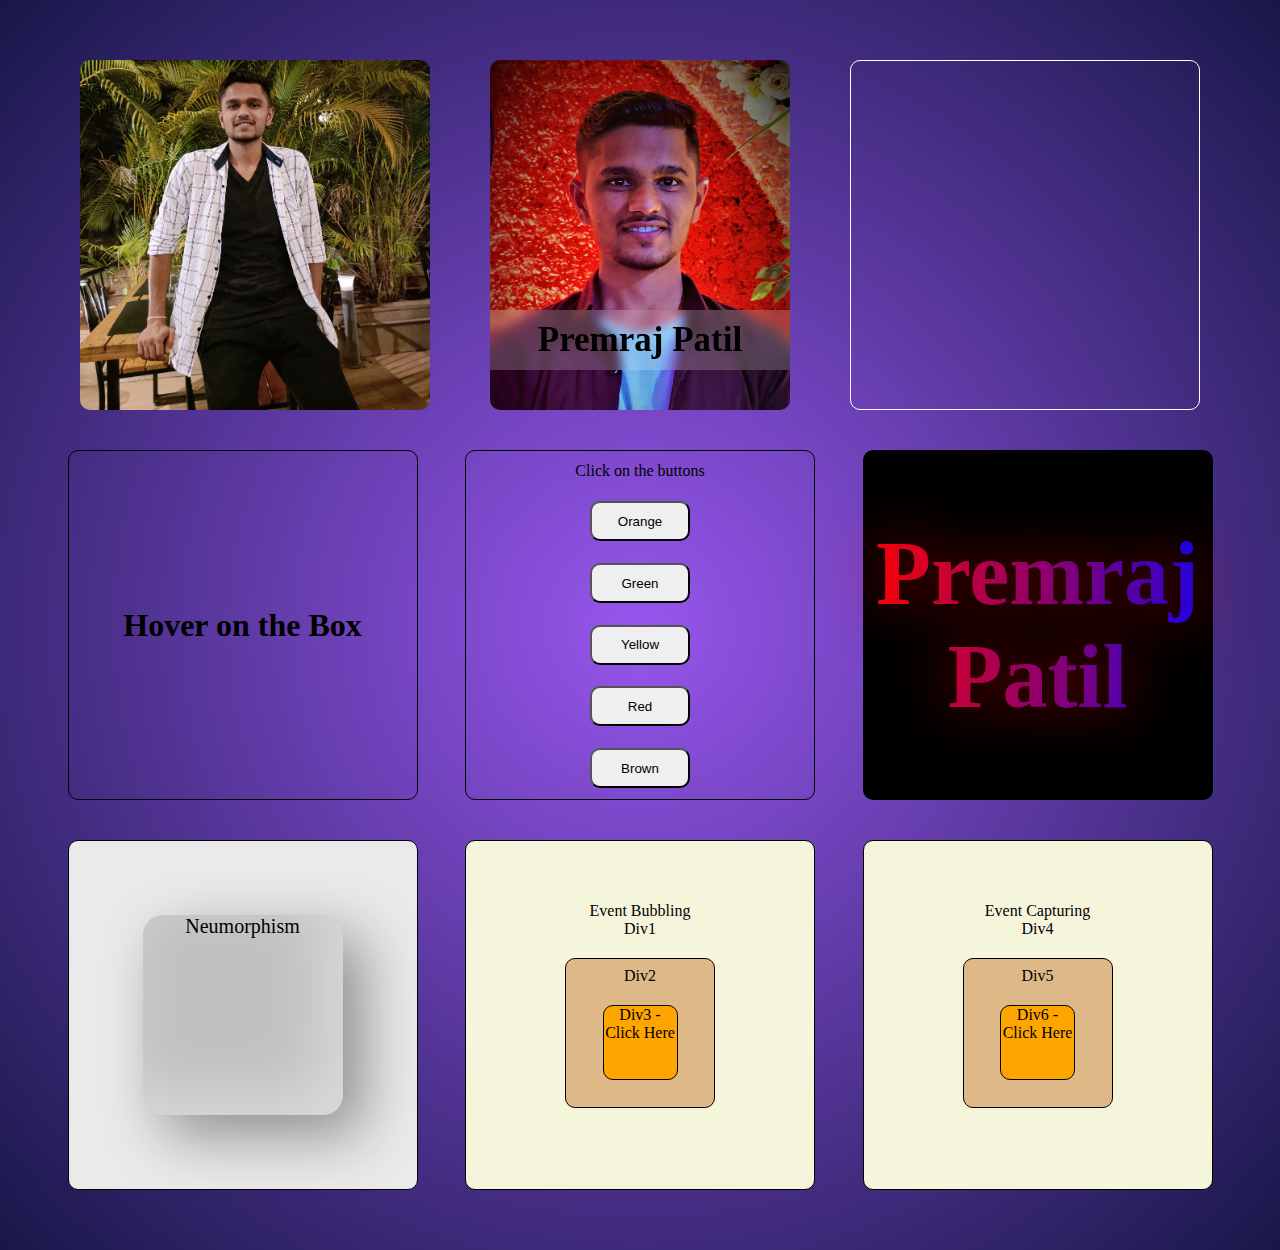
<file: index.html>
<!DOCTYPE html>
<html lang="en">

<head>
    <meta charset="UTF-8">
    <meta name="viewport" content="width=device-width, initial-scale=1.0">
    <title>HTML, CSS and JS Animation and Effects</title>
    <link rel="stylesheet" href="style.css">
</head>

<body>

    <div id="container">

        <div class="self-img">
            <img src="images/self.jpg" alt="">
        </div>

        <div class="bg-blur-effect">
            <h1>Premraj Patil</h1>
        </div>

        <div class="bg-img-text">
            <h1>Software Engineer</h1>
        </div>

        <div id="colorAnimationJS">
            <h1>Hover on the Box</h1>
        </div>

        <div id="closureImplementation">
            <p>Click on the buttons</p>
            <button class="btn" id="orange">Orange</button>
            <button class="btn" id="green">Green</button>
            <button class="btn" id="yellow">Yellow</button>
            <button class="btn" id="red">Red</button>
            <button class="btn" id="brown">Brown</button>
        </div>

        <div id="glowEffect">
            <h1>Premraj Patil</h1>
        </div>

        <div id="neumorphism">
            <div>Neumorphism</div>
        </div>

        <div id="eventBubbling">
            <p>Event Bubbling <br> Div1</p>
            <div class="div1" id="ebDiv1">
                <p>Div2</p>
                <div class="div2" id="ebDiv2">
                    <p>Div3 - Click Here</p>
                </div>
            </div>
        </div>

        <div id="eventCapturing">
            <p> Event Capturing <br> Div4</p>
            <div class="div1" id="ecDiv1">
                <p>Div5</p>
                <div class="div2" id="ecDiv2">
                    <p>Div6 - Click Here</p>
                </div>
            </div>
        </div>



        <script src="https://cdnjs.cloudflare.com/ajax/libs/gsap/3.12.4/gsap.min.js"
            integrity="sha512-EZI2cBcGPnmR89wTgVnN3602Yyi7muWo8y1B3a8WmIv1J9tYG+udH4LvmYjLiGp37yHB7FfaPBo8ly178m9g4Q=="
            crossorigin="anonymous" referrerpolicy="no-referrer"></script>
        <script src="script.js"></script>
        <script src="closure.js"></script>
        <script src="eventPropagation.js"></script>
</body>

</html>
</file>
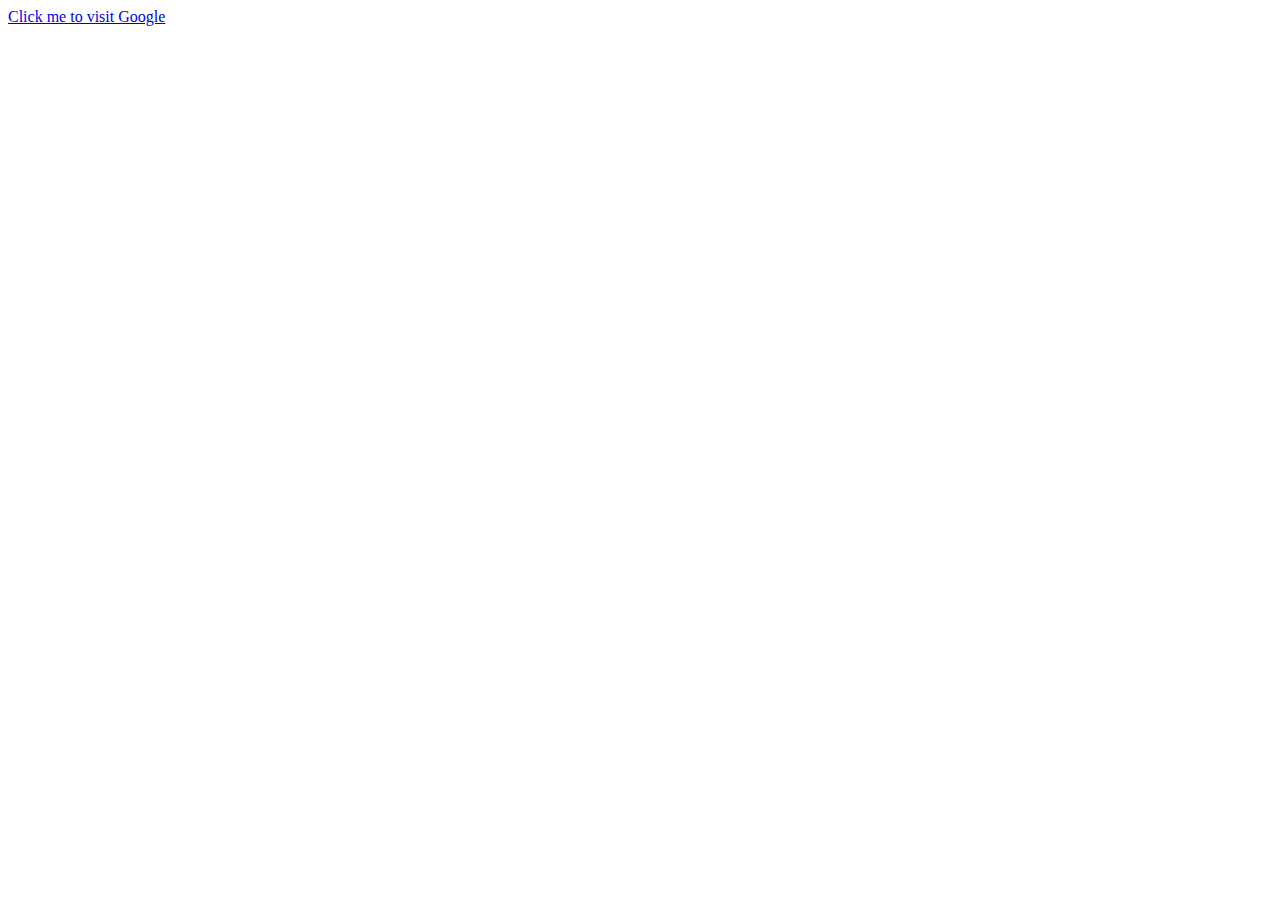
<file: customReactLibrary/index.html>
<!DOCTYPE html>
<html lang="en">

<head>
    <meta charset="UTF-8">
    <meta name="viewport" content="width=device-width, initial-scale=1.0">
    <title>Custom React App</title>
</head>

<body>

    <div id="root"></div>

    <script src="customReact.js"></script>
</body>

</html>
</file>
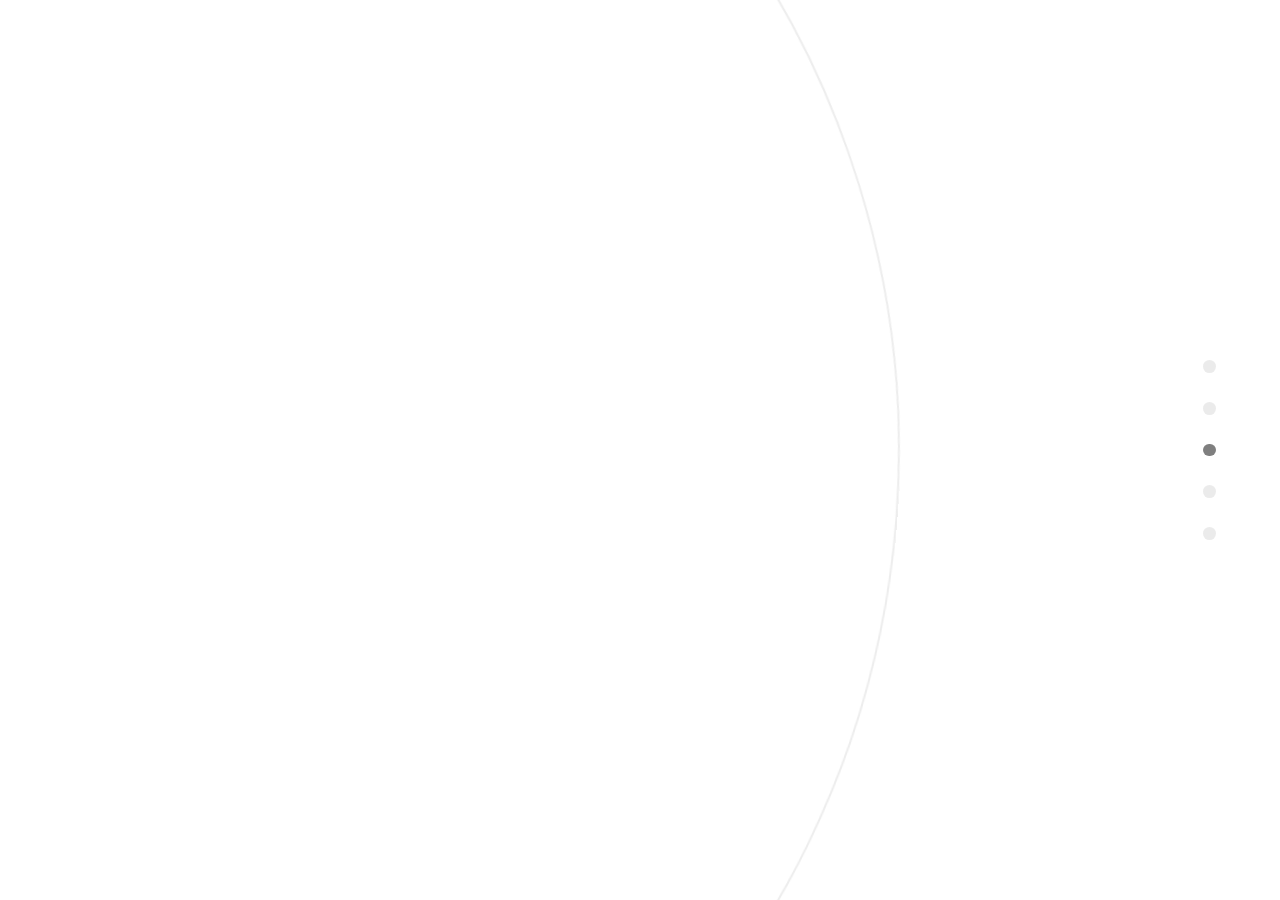
<file: NavigationBar/index.html>
<!DOCTYPE html>
<html lang="en">

<head>
    <meta charset="UTF-8">
    <meta name="viewport" content="width=device-width, initial-scale=1.0">
    <title>Document</title>
    <link rel="stylesheet" href="style.css">
</head>

<body>

    <div id="main">
        <div id="circle">
            <div class="stripe str1">
                <div class="first">
                    <div class="smallCircle"></div>
                </div>
                <div class="second">
                    <h4>Germany</h4>
                    <h6>German Philosopher</h6>
                </div>
            </div>
            <div class="stripe str2">
                <div class="first">
                    <div class="smallCircle"></div>
                </div>
                <div class="second">
                    <h4>Germany</h4>
                    <h6>German Philosopher</h6>
                </div>
            </div>
            <div class="stripe str3">
                <div class="first">
                    <div class="smallCircle"></div>
                </div>
                <div class="second">
                    <h4>Kem Chho??</h4>
                    <h6>Majja Maa...</h6>
                </div>
            </div>
            <div class="stripe str4">
                <div class="first">
                    <div class="smallCircle"></div>
                </div>
                <div class="second">
                    <h4>Germany</h4>
                    <h6>German Philosopher</h6>
                </div>
            </div>
            <div class="stripe str5">
                <div class="first">
                    <div class="smallCircle"></div>
                </div>
                <div class="second">
                    <h4>Germany</h4>
                    <h6>German Philosopher</h6>
                </div>
            </div>
        </div>
        <div id="panel">
            <div class="miniCircle"></div>
            <div class="miniCircle"></div>
            <div class="miniCircle"></div>
            <div class="miniCircle"></div>
            <div class="miniCircle"></div>
        </div>
    </div>

    <script src="https://cdnjs.cloudflare.com/ajax/libs/gsap/3.12.5/gsap.min.js"
        integrity="sha512-7eHRwcbYkK4d9g/6tD/mhkf++eoTHwpNM9woBxtPUBWm67zeAfFC+HrdoE2GanKeocly/VxeLvIqwvCdk7qScg=="
        crossorigin="anonymous" referrerpolicy="no-referrer"></script>
    <script src="script.js"></script>
</body>

</html>
</file>
<file: style.css>
* {
    margin: 0;
    padding: 0;
    box-sizing: border-box;
}

html,
body {
    width: 100%;
    height: 100%;
}

#container {
    display: flex;
    flex-wrap: wrap;
    padding: 40px;
    background: radial-gradient(circle, rgba(151, 86, 237, 1) 0%, rgba(24, 23, 73, 1) 100%);
    justify-content: space-evenly;
}

#container div {
    margin: 20px;
}

.self-img {
    height: 350px;
    width: 350px;
    overflow: hidden;
    border-radius: 10px;
}

.self-img img {
    height: 100%;
    width: 100%;
    object-fit: cover;
    transition: all ease 1s;
}

.self-img:hover img {
    scale: 1.2;
}

.bg-blur-effect {
    height: 350px;
    width: 300px;
    background-image: url(images/self-2.jpg);
    background-size: cover;
    border-radius: 10px;
    display: flex;
    justify-content: center;
    align-items: flex-end;
    padding-bottom: 40px;
}

.bg-blur-effect h1 {
    background-color: rgba(255, 255, 255, 0.2);
    width: 100%;
    padding: 10px;
    font-size: 35px;
    font-weight: 700;
    text-align: center;
    backdrop-filter: blur(5px);
}

.bg-img-text {
    border: 1px solid white;
    border-radius: 10px;
    height: 350px;
    width: 350px;
    background-image: url(https://images.unsplash.com/photo-1704739300067-0cfbf8eb8bd3?q=80&w=2069&auto=format&fit=crop&ixlib=rb-4.0.3&ixid=M3wxMjA3fDB8MHxwaG90by1wYWdlfHx8fGVufDB8fHx8fA%3D%3D);
    background-size: cover;
    background-position: center;
    background-clip: text;
    -webkit-background-clip: text;
    color: transparent;
    font-size: 40px;
    display: flex;
    align-items: center;
}

.bg-img-text h1 {
    text-align: center;
}

#colorAnimationJS {
    height: 350px;
    width: 350px;
    border: 1px solid black;
    border-radius: 10px;
    display: flex;
    flex-direction: column;
    justify-content: center;
}

#colorAnimationJS:hover {
    color: white;
}

#colorAnimationJS h1 {
    text-align: center;
}

#closureImplementation {
    display: flex;
    flex-direction: column;
    justify-content: space-around;
    align-items: center;
    height: 350px;
    width: 350px;
    border-radius: 10px;
    border: 1px solid black;
}

#closureImplementation button {
    width: 100px;
    height: 40px;
    border-radius: 10px;
}

#glowEffect {
    width: 350px;
    height: 350px;
    border-radius: 10px;
    background-color: black;
    display: flex;
    flex-direction: column;
    justify-content: center;
}

#glowEffect h1 {
    font-size: 90px;
    font-weight: 900;
    text-align: center;
    background: linear-gradient(to right, red, blue);
    color: transparent;
    background-clip: text;
    -webkit-background-clip: text;
    text-shadow: 0 0 60px rgba(255, 0, 0, 0.589);
    animation: anime 1s infinite alternate;
}

@keyframes anime {
    100% {
        text-shadow: 0 0 60px rgba(0, 0, 255, 0.594);
    }
}

#neumorphism {
    width: 350px;
    height: 350px;
    border-radius: 10px;
    border: 1px solid black;
    background-color: #eaeaea;
    display: flex;
    justify-content: center;
    align-items: center;
}

#neumorphism div {
    font-size: 20px;
    height: 200px;
    width: 200px;
    border-radius: 20px;
    background-color: #c1c1c1;
    text-align: center;
    box-shadow: 20px 20px 60px rgba(0, 0, 0, 0.4), inset -20px -20px 60px rgba(255, 255, 255, 0.4);
}

#eventBubbling,
#eventCapturing {
    width: 350px;
    height: 350px;
    border-radius: 10px;
    border: 1px solid black;
    background-color: beige;
    display: flex;
    flex-direction: column;
    justify-content: center;
    align-items: center;
    text-align: center;
}

#eventBubbling .div1,
#eventCapturing .div1 {
    width: 150px;
    height: 150px;
    border-radius: 10px;
    border: 1px solid black;
    background-color: burlywood;
    display: flex;
    flex-direction: column;
    justify-content: center;
    align-items: center;
}

#eventBubbling .div2,
#eventCapturing .div2 {
    width: 75px;
    height: 75px;
    border-radius: 10px;
    border: 1px solid black;
    background-color: orange;
}
</file>
<file: NavigationBar/style.css>
* {
    margin: 0;
    padding: 0;
    box-sizing: border-box;
}

html,
body {
    width: 100%;
    height: 100%;
}

#main {
    position: relative;
    width: 100%;
    height: 100%;
    background-color: white;
    overflow: hidden;
}

#circle {
    position: absolute;
    left: -100vh;
    top: 50%;
    transform: translate(0%, -50%) rotate(100deg);
    height: 200vh;
    width: 200vh;
    border-radius: 50%;
    border: 2px solid #ededed;
}

.stripe {
    display: flex;
    position: absolute;
    top: 50%;
    left: 50%;
    transform: translate(0, -50%);
    width: 100%;
    height: 60px;
    transform-origin: 0% 50%;
}

.str1 {
    transform: translate(0, -50%) rotate(-20deg);
}

.str2 {
    transform: translate(0, -50%) rotate(-10deg);
}

.str4 {
    transform: translate(0, -50%) rotate(10deg);
}

.str5 {
    transform: translate(0, -50%) rotate(20deg);
}

.first {
    position: relative;
    width: 50%;
    height: 100%;
}

.smallCircle {
    position: absolute;
    right: -0.3vw;
    top: 50%;
    transform: translate(0, -50%);
    border-radius: 50%;
    width: 0.5vw;
    height: 0.5vw;
    background-color: #7777;
}

.second {
    opacity: 0.4;
    padding-left: 30px;
    width: 50%;
    height: 100%;
}

.second h4 {
    font-size: 2vw;
}

.second h6 {
    font-size: 1vw;
    opacity: 0.5;
    font-weight: 500;
}

#panel {
    display: flex;
    flex-direction: column;
    align-items: center;
    justify-content: space-between;

    position: absolute;
    right: 3%;
    top: 50%;
    transform: translate(0, -50%);
    width: 5%;
    height: 20%;
}

.miniCircle {
    cursor: pointer;
    border-radius: 50%;
    width: 1vw;
    height: 1vw;
    opacity: 0.08;
    background-color: rgb(0, 0, 0);
}
</file>
